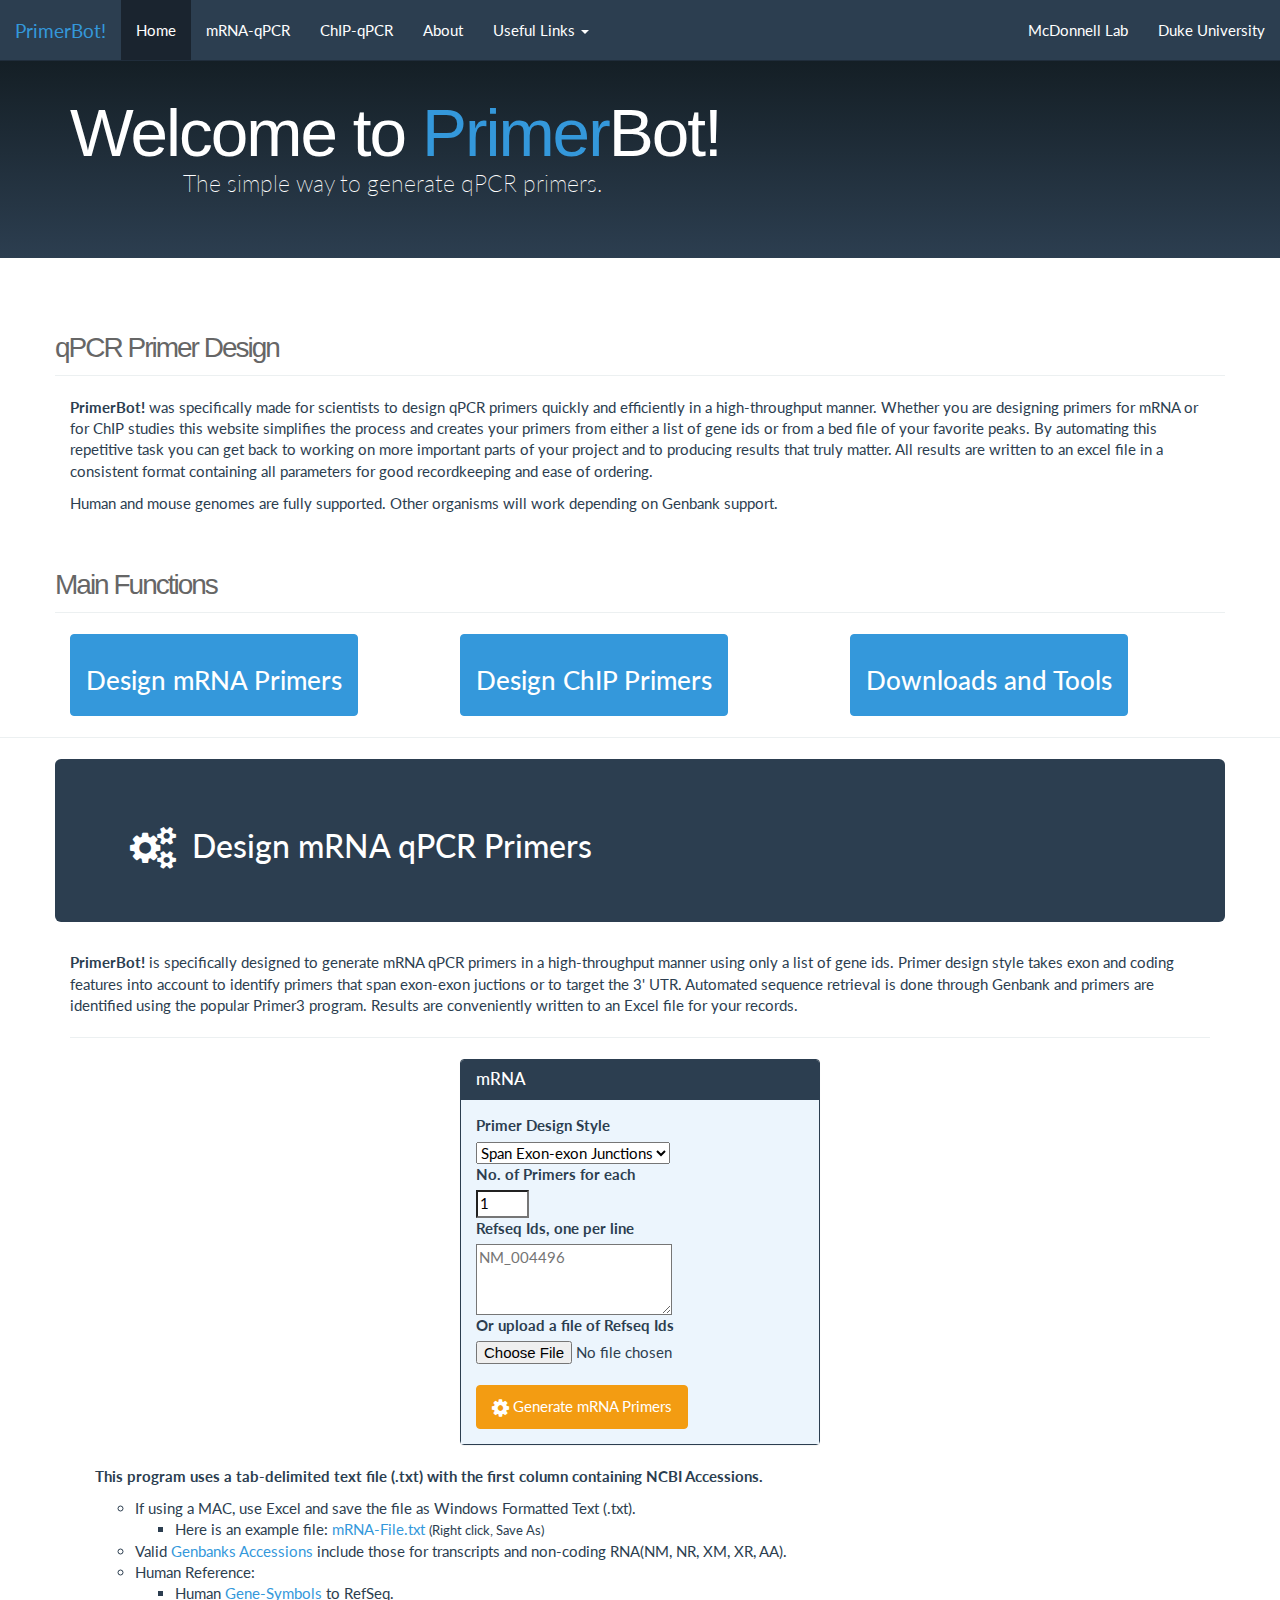
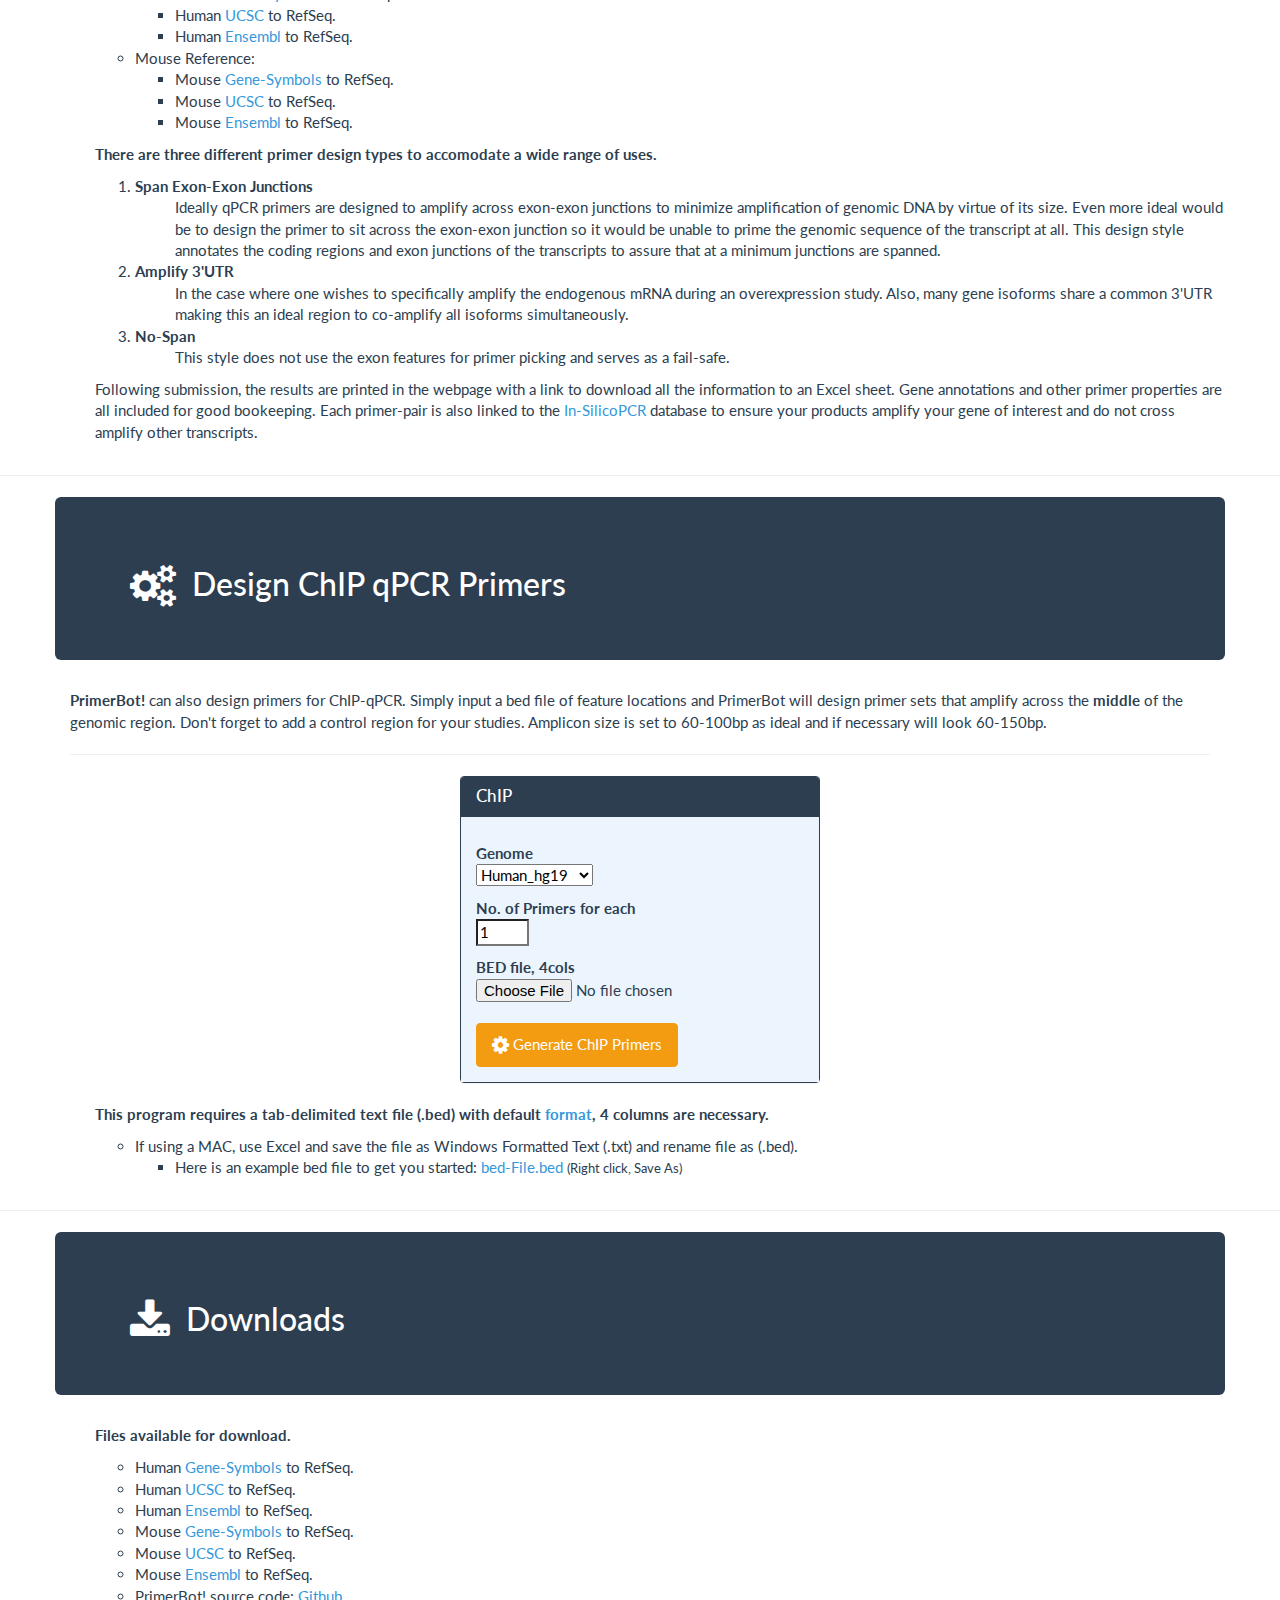
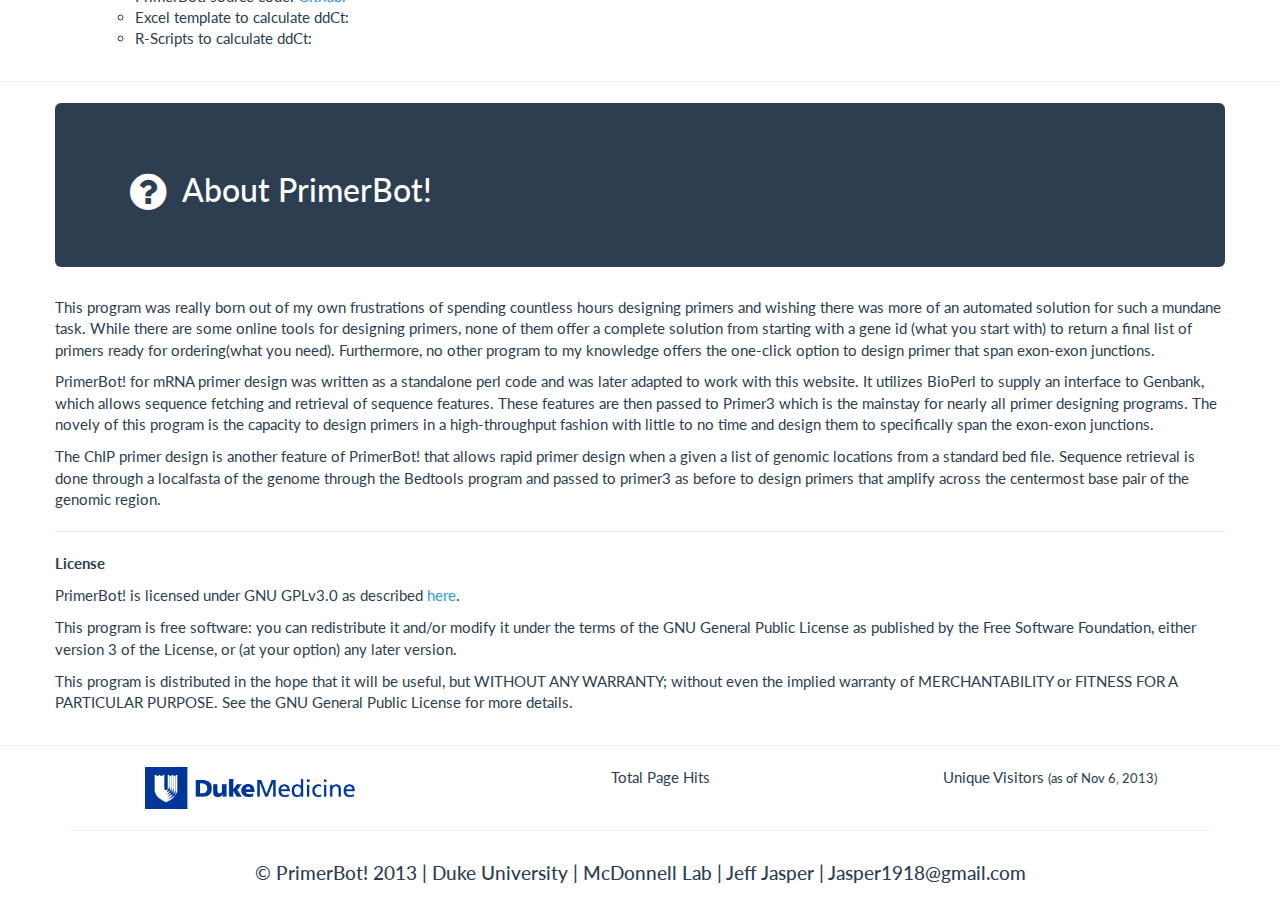
<file: htdocs/index.html>
<!DOCTYPE html>
<html lang="en">
  <head>
    <meta charset="utf-8">
    <meta http-equiv="X-UA-Compatible" content="IE=edge">
    <meta name="viewport" content="width=device-width, initial-scale=1.0">
    <meta name="description" content="">
    <meta name="author" content="">
    <link rel="shortcut icon" href="pics/P.ico">

    <title>PrimerBot!-Home</title>

    <!-- Bootstrap core CSS -->
   <link href="resources/bootstrap.min_flatly.css" rel="stylesheet">
    <!-- Custom styles for this template -->
    <link href="resources/primerbot_style.css" rel="stylesheet">
    <link href="//netdna.bootstrapcdn.com/font-awesome/4.0.1/css/font-awesome.css" rel="stylesheet">
    <!----google analytics-->
<script type="text/javascript">
var _gaq = _gaq || [];
_gaq.push(['_setAccount', 'UA-45656713-1']);
_gaq.push(['_trackPageview']);
(function() {
var ga = document.createElement('script'); ga.type = 'text/javascript'; ga.async = true; 

ga.src = ('https:' == document.location.protocol ? 'https://' : 'http://') + 'stats.g.doubleclick.net/dc.js';

var s = document.getElementsByTagName('script')[0]; s.parentNode.insertBefore(ga, s);
})();
</script>
  </head>

  <body>
	<!-- navbar -->
    <div class="navbar navbar-default navbar-fixed-top" role="navigation">
    <div class="navbar-header">
    <button type="button" class="navbar-toggle" data-toggle="collapse" data-target=".navbar-collapse">
        <span class="icon-bar"></span>
        <span class="icon-bar"></span>
        <span class="icon-bar"></span>
    </button>
    <a class="navbar-brand" href="index.html"></i>PrimerBot!</a>
    </div>
    <div class="navbar-collapse collapse">
    <ul class="nav navbar-nav">
    <li class="active"><a href="index.html">Home</a></li>
    <li><a href="#Design-mRNA">mRNA-qPCR</a></li>
    <li><a href="#Design-ChIP">ChIP-qPCR</a></li>
     <li><a href="#Design-About">About</a></li>
    <li class="dropdown">
              <a class="dropdown-toggle" data-toggle="dropdown">Useful Links <b class="caret"></b></a>
              <ul class="dropdown-menu">
                <li><a href="http://probes.pw.usda.gov/batchprimer3/">BatchPrimer3</a></li>
        		<li><a href="http://genome.ucsc.edu/cgi-bin/hgPcr?command=start">UCSC in-silico PCR</a></li>
                <li><a href="http://llama.mshri.on.ca/synergizer/translate/">Convert Ids</a></li>
        		<li><a href="http://miqe.gene-quantification.info/">MIQE Guidelines</a></li>
              </ul>
            </li>
    </ul><ul class="nav navbar-nav navbar-right">
      <li><a href="http://pharmacology.mc.duke.edu/faculty/mcdonnell.html">McDonnell Lab</a></li>
      <li><a href="http://medschool.duke.edu/">Duke University</a></li>
      
      <!--<li> <img src="pics/d_medicine_horz_rgb.png" width="315" height="60" alt="Duke_logo"></li> -->
    </ul>
    </div><!-- /.navbar-collapse -->
    </div>

	<!-- jumbotron header-->
    <div class="myheader">
    	<div class="jumbotron">
      		<div class="container">
        		<h1>Welcome to <span>Primer</span>Bot!</h1>
        		<p style="text-indent: 5em;"> The simple way to generate qPCR primers.</p>
      		</div>
    	</div>
    </div>
    
    <!-- heading -->
    <div class="container">
    <div class="row">
    	<div class="lg-12">
                <div class="page-header">
                    <h1 id="type">qPCR Primer Design</h1>
                </div>
             </div>
         </div>
    </div>
    
     <!-- heading-intro text -->
    <div class="container">
        <div class="row">
            <div class="col-lg-12">
                 <p><strong>PrimerBot!</strong>  was specifically made for scientists to design qPCR primers quickly and efficiently in a high-throughput manner. Whether you are designing primers for mRNA or for ChIP studies this website simplifies the process and creates your primers from either a list of gene ids or from a bed file of your favorite peaks. By automating this repetitive task you can get back to working on more important parts of your project and to producing results that truly matter. All results are written to an excel file in a consistent format containing all parameters for good recordkeeping and ease of ordering.</p>
        
        <p>Human and mouse genomes are fully supported. Other organisms will work depending on Genbank support. </p>
             </div>
         </div>
    </div>
    
	<!-- functions heading-->
    <div class="container">
    <div class="row">
    	<div class="lg-12">
                <div class="page-header">
                    <h1 id="type">Main Functions</h1>
                </div>
             </div>
         </div>
    </div>
    
    
 
   
	<!-- main functions -->
    <div class="container">
        <div class="row" >
            <div class="col-md-4 myfxn">
            	<a href="#Design-mRNA" class="btn btn-info btn-large"> <h3>Design mRNA Primers</h3></a>
              
              
            </div>
            <div class="col-md-4 myfxn">
              <a href="#Design-ChIP" class="btn btn-info btn-large"> <h3>Design ChIP Primers</h3></a>
           </div> 
            <div class="col-md-4 myfx">
              <a href="#Design-Downloads" class="btn btn-info btn-large"> <h3>Downloads and Tools</h3></a>
            </div>
      </div>
  	</div>
    
   <hr>
    
    
    <!-- jumbotron mrna -->
    <div class="container">
    	<div class="row" id="Design-mRNA">
        	<div class="jumbotron">
          		<div class="container">
            		 <h2 class="muted"><i class="fa fa-cogs fa-lg"></i>&nbsp Design mRNA qPCR Primers</h2>
                  
          		</div>
        	</div>
        </div>
    </div>
    
    <!-- heading mRNA text -->
    <div class="container">
        <div class="row">
            <div class="col-lg-12">
                 <p><strong>PrimerBot!</strong> is specifically designed to generate mRNA qPCR primers in a high-throughput manner using only a list of gene ids. Primer design style takes exon and coding features into account to identify primers that span exon-exon juctions or to target the 3' UTR. Automated sequence retrieval is done through Genbank and primers are identified using the popular Primer3 program. Results are conveniently written to an Excel file for your records.</p>
                 <hr>
             </div>
         </div>
    </div>
  
 <!-- mRNA form --> 
    <div class="container">
      <div class="row">
      		<div class="col-md-4"> </div>
      		<div class="col-md-4">
            <div class="panel panel-primary">
              <div class="panel-heading">
                <h3 class="panel-title">mRNA</h3>
              </div>
              <div class="panel-body formcolor">
               <form action="cgi-bin/PrimerBot_mRNA_v1.pl" method="post" enctype="multipart/form-data" name="generate">
         
                <fieldset>
                
                <!-- Form Name -->
               <!--- <legend>Design mRNA qPCR Primers</legend>
                
                <!-- Select Basic -->
                <div class="control-group">
                  <label class="control-label" for="selectbasic">Primer Design Style</label>
                  <div class="controls">
                    <select id="Type" name="Type" class="input-large">
                        <OPTION VALUE="SPAN">Span Exon-exon Junctions</OPTION>
                        <OPTION VALUE="NOSPAN">No-Span</OPTION>
                        <OPTION VALUE="UTR">Amplify 3'UTR</OPTION>
                    </select>
                  </div>
                </div>
                
                <!-- Text input-->
                    <div class="control-group">
                      <label class="control-label" for="textinput">No. of Primers for each</label>
                      <div class="controls">
                        <input id="Number" name="Number" type="text" value="1" size="3" maxlength="3" class="input-small" required="">
                        
                      </div>
                    </div>
                
                <!-- Textarea -->
                <div class="control-group">
                  <label class="control-label" for="textarea">Refseq Ids, one per line</label>
                  <div class="controls">                     
                    <textarea id="List" name="List" cols="21" rows="3" class="gene" placeholder="NM_004496"></textarea>
                  </div>
                </div>
                
                <!-- File Button --> 
                <div class="control-group">
                  <label class="control-label" for="filebutton">Or upload a file of Refseq Ids</label>
                  <div class="controls">
                    <input id="File" name="File" class="input-file" type="file">
                  </div>
                </div>
                
                <!-- Button -->
                <div class="control-group">
                  <label class="control-label" for="singlebutton"></label>
                  <div class="controls">
                     <button id="singlebutton" name="singlebutton" class="btn btn-warning"><i class="fa fa-gear fa-lg"></i> Generate mRNA Primers</button>
                  </div>
                </div>
                
                </fieldset>
                </form>
            </div>
            </div>
            
         </div>
         <div class="col-md-4"></div>
      </div>
   </div>
   
   <!-- heading mRNA requirements -->
    <div class="container">
    	<div class="row">
    		<div class="lg-12">
            <ul>
           <p><strong>	This program uses a tab-delimited text file (.txt) with the first column containing NCBI Accessions.</strong></p>
          	  	<ul>
               	  <li>If using a MAC, use Excel and save the file as Windows Formatted Text (.txt).</li>
               	  <ul>
                  	<li> Here is an example file: <a href="files/refseq_example.txt"> mRNA-File.txt </a> <small>(Right click, Save As)</small></li>
                  </ul>
               	
               	    <li>Valid  <a href="http://www.ncbi.nlm.nih.gov/RefSeq/key.html#accession"> Genbanks Accessions</a> include those for transcripts and non-coding RNA(NM, NR, XM, XR, AA).</li>
                    <li>Human Reference:
                    <ul>
                        <li>Human<a href="http://hgdownload.cse.ucsc.edu/goldenPath/hg19/database/refFlat.txt.gz"> Gene-Symbols</a> to RefSeq.</li>
                        <li>Human<a href="http://hgdownload.cse.ucsc.edu/goldenPath/hg19/database/knownToRefSeq.txt.gz"> UCSC</a> to RefSeq.</li>
                        <li>Human<a href="files/Ensembl_Refseq_human.txt"> Ensembl</a> to RefSeq.</li>
                     </ul>
                     <li> Mouse Reference:
                     	<ul>
                        <li>Mouse<a href="http://hgdownload.cse.ucsc.edu/goldenPath/mm10/database/refFlat.txt.gz"> Gene-Symbols</a> to RefSeq.</li>
                        <li>Mouse<a href="http://hgdownload.cse.ucsc.edu/goldenPath/mm10/database/knownToRefSeq.txt.gz"> UCSC</a> to RefSeq.</li>
                        <li>Mouse<a href="files/Ensembl_Refseq_mouse.txt"> Ensembl</a> to RefSeq.</li>
           	    	</ul>
                </ul>
               <p> 
          	 <p><strong>There are three different primer design types to accomodate a wide range of uses.</strong> </p>
                <ol>
                  <li><strong>Span Exon-Exon Junctions</strong></li>
                  <ul style="list-style: none; ">
                    <li>Ideally qPCR primers are designed to amplify across exon-exon junctions to minimize amplification of genomic DNA by virtue of its size. Even more ideal would be to design the primer to sit across the exon-exon junction so it would be unable to prime the genomic sequence of the transcript at all. This design style annotates the coding regions and exon junctions of the transcripts to assure that at a minimum junctions are spanned.</li>
                  </ul>
                  <li><strong>Amplify 3'UTR</strong></li>
                  <ul style="list-style: none; ">
                    <li>In the case where one wishes to specifically amplify the endogenous mRNA during an overexpression study. Also, many gene isoforms share a common 3'UTR making this an ideal region to co-amplify all isoforms simultaneously.</li>
               		</ul>
                
                  <li><strong>No-Span</strong></li>
                <ul style="list-style: none; ">
                    <li>This style does not use the exon features for primer picking and serves as a fail-safe. </li>
                  </ul>
                </ol>
                <p>
                <p>Following submission, the results are printed in the webpage with a link to download all the information to an Excel sheet. Gene annotations and other primer properties are all included for good bookeeping. Each primer-pair is also linked to the <a href="http://genome.ucsc.edu/cgi-bin/hgPcr?command=start">In-SilicoPCR</a> database to ensure your products amplify your gene of interest and do not cross amplify other transcripts.</p>
        </ul>
            </div>
         </div>
    </div>
   
    <hr>
   
   <!-- jumbotron ChIP -->
    <div class="container">
    	<div class="row" id="Design-ChIP">
        	<div class="jumbotron">
          		<div class="container">
            		 <h2 class="muted"><i class="fa fa-cogs fa-lg"></i>&nbsp Design ChIP qPCR Primers</h2>
                  
          		</div>
        	</div>
        </div>
    </div>
    
    <!-- heading ChIP text -->
    <div class="container">
        <div class="row">
            <div class="col-lg-12">
                 <p><strong>PrimerBot!</strong> can also design primers for ChIP-qPCR. Simply input a bed file of feature locations and PrimerBot will design primer sets that amplify across the <strong>middle</strong> of the genomic region. Don't forget to add a control region for your studies. Amplicon size is set to 60-100bp as ideal and if necessary will look 60-150bp.  </p>
                 <p></p>
                 <hr>
             </div>
         </div>
    </div>
  
    <!-- ChIP form --> 
    <div class="container">
      <div class="row">
      		<div class="col-md-4"> </div>
      		<div class="col-md-4">
            <div class="panel panel-primary">
              <div class="panel-heading">
                <h3 class="panel-title">ChIP</h3>
              </div>
              <div class="panel-body formcolor">
                <form class="form-horizontal" form action="cgi-bin/PrimerBot_chip_v1.pl" method="post" enctype="multipart/form-data" name="generate">
                    <fieldset>
                    
                    <!-- Form Name -->
                    <!---<legend>Form Name</legend>>
                    
                    <!-- Select Basic -->
                    <div class="control-group">
                      <label class="control-label" for="Genome">Genome</label>
                      <div class="controls">
                        <select id="Genome" name="Genome" class="input-large">
                        	<OPTION VALUE="HG19">Human_hg19</OPTION>
                    		<OPTION VALUE="MM10">Mouse_mm10</OPTION>
                        </select>
                      </div>
                    </div>
                    
                    <!-- Text input-->
                    <div class="control-group">
                      <label class="control-label" for="Number">No. of Primers for each</label>
                      <div class="controls">
                        <input id="Number" name="Number" type="text" value="1" size="3" maxlength="3" class="input-small" required="">
                        
                      </div>
                    </div>
                    
                    <!-- File Button --> 
                    <div class="control-group">
                      <label class="control-label" for="File">BED file, 4cols</label>
                      <div class="controls">
                        <input id="File" name="File" class="input-file" type="file">
                      </div>
                    </div>
                    
                    <!-- Button -->
                    <div class="control-group">
                      <label class="control-label" for="singlebutton"></label>
                      <div class="controls">
                        <button id="singlebutton" name="singlebutton" class="btn btn-warning"><i class="fa fa-gear fa-lg"></i> Generate ChIP Primers</button>
                        
                      </div>
                    </div>
                    
                    </fieldset>
                    </form>

            </div>
            </div>
            
         </div>
         <div class="col-md-4"></div>
      </div>
   </div>
   
    <!-- heading ChIP requirements -->
    <div class="container">
    	<div class="row">
    		<div class="lg-12">
            <ul>
           	<p><strong>This program requires a tab-delimited text file (.bed) with default <a href="http://genome.ucsc.edu/FAQ/FAQformat.html#format1"> format</a>,  4 columns are necessary.</strong></p>
          	<ul>
            <li>If using a MAC, use Excel and save the file as Windows Formatted Text (.txt) and rename file as (.bed).</li>
			<ul>
            <li>Here is an example bed file to get you started:<a href="files/bed_example.bed"> bed-File.bed </a><small>(Right click, Save As)</small></li>
            </ul>
          	</ul>
          	</ul>
            </div>
         </div>
    </div>
    
   <hr>
   
   <!-- jumbotron Downloads -->
    <div class="container">
    	<div class="row" id="Design-Downloads">
        	<div class="jumbotron">
          		<div class="container">
            		 <h2 class="muted"><i class="fa fa-download fa-lg"></i>&nbsp Downloads</h2>
                  
          		</div>
        	</div>
        </div>
    </div>
    
    <!-- heading downloads text -->
   <div class="container">
    	<div class="row">
    		<div class="lg-12">
            <ul>
           <p><strong>	Files available for download.</strong></p>
          	  	<ul>
               	    <li>Human<a href="http://hgdownload.cse.ucsc.edu/goldenPath/hg19/database/refFlat.txt.gz"> Gene-Symbols</a> to RefSeq.</li>
                        <li>Human<a href="http://hgdownload.cse.ucsc.edu/goldenPath/hg19/database/knownToRefSeq.txt.gz"> UCSC</a> to RefSeq.</li>
                        <li>Human<a href="files/Ensembl_Refseq_human.txt"> Ensembl</a> to RefSeq.</li>
                        <li>Mouse<a href="http://hgdownload.cse.ucsc.edu/goldenPath/mm10/database/refFlat.txt.gz"> Gene-Symbols</a> to RefSeq.</li>
                        <li>Mouse<a href="http://hgdownload.cse.ucsc.edu/goldenPath/mm10/database/knownToRefSeq.txt.gz"> UCSC</a> to RefSeq.</li>
                        <li>Mouse<a href="files/Ensembl_Refseq_mouse.txt"> Ensembl</a> to RefSeq.</li>
                    <li>PrimerBot! source code: <a href="https://github.com/jasper1918/PrimerBot"> Github.</a></li>
                    <li>Excel template to calculate ddCt: <a href=""></a></li>
                    <li> R-Scripts to calculate ddCt: <a href=""></a></li>
           	    </ul>
             </ul>
             </div
        ></div>
    </div>
    
    <hr>
    
    <!-- jumbotron About -->
    <div class="container">
    	<div class="row" id="Design-About">
        	<div class="jumbotron">
          		<div class="container">
            		 <h2 class="muted"><i class="fa fa-question-circle fa-lg"></i>&nbsp About PrimerBot!</h2>
                  
          		</div>
        	</div> 
        </div>
    </div>
    
    <!-- heading About text -->
   <div class="container">
    	<div class="row">
    		<div class="lg-12">
        <p>This program was really born out of my own frustrations of spending countless hours designing primers and wishing there was more of an automated solution for such a mundane task. While there are some online tools for designing primers, none of them offer a complete solution from starting with a gene id (what you start with) to return a final list of primers ready for ordering(what you need). Furthermore, no other program to my knowledge offers the one-click option to design primer that span exon-exon junctions. </p>
          <p>PrimerBot! for mRNA primer design was written as a standalone perl code  and was later adapted to work with this website. It utilizes BioPerl to supply an interface to Genbank, which allows sequence fetching and retrieval of sequence features. These features are then passed to Primer3 which is the mainstay for nearly all primer designing programs. The novely of this program is the capacity to design primers in a high-throughput fashion with little to no time and design them to specifically span the exon-exon junctions.</p>
          <p>The ChIP primer design is another feature of PrimerBot! that allows rapid primer design when a given a list of genomic locations from a standard bed file.  Sequence retrieval is done through a localfasta of the genome through the Bedtools program and passed to primer3 as before to design primers that amplify across the centermost base pair of the genomic region.</p>
          <hr>
          <p><strong> License </strong></p>
          <p>PrimerBot! is licensed under GNU GPLv3.0 as described <a href="http://www.gnu.org/licenses"> here</a>.</p>

    <p>This program is free software: you can redistribute it and/or modify
    it under the terms of the GNU General Public License as published by
    the Free Software Foundation, either version 3 of the License, or
    (at your option) any later version.<p>

    <p>This program is distributed in the hope that it will be useful,
    but WITHOUT ANY WARRANTY; without even the implied warranty of
    MERCHANTABILITY or FITNESS FOR A PARTICULAR PURPOSE.  See the
    GNU General Public License for more details.</p>

             </div
        ></div>
    </div>
  
    

  <hr>     
	 <!-- footer -->
   <div id="footer">
		<div class="container">
			
    		<div class="row">
            <div class="col-lg-4" style="text-align: center;>
                <a title="http://pharmacology.mc.duke.edu/faculty/mcdonnell.html" href="http://pharmacology.mc.duke.edu/faculty/mcdonnell.html">
                    <img src="pics/d_medicine_horz_rgb.png" width="210" height="42" alt="Duke_logo">
                </a>
            </div>
            <div class="col-lg-4" style="text-align: center;">
				<ul style="list-style: none">
                	<li><p>Total Page Hits</p></li>
                    <li><script type="text/javascript">cid = "219894";</script>
						<script type="text/javascript" src="http://www.ezwebsitecounter.com/c.js?id=219894"></script><noscript><a href=""></a>
</noscript></li>
                </ul>
			</div>
            
            <div class="col-lg-4" style="text-align: center;">
            <ul style="list-style: none">
                	<li><p>Unique Visitors <small>(as of Nov 6, 2013)</small></p></li>
                    <li><script type="text/javascript">cid = "219893";</script>
						<script type="text/javascript" src="http://www.ezwebsitecounter.com/c.js?id=219893"></script><noscript><a href=""></a>
</noscript><!-- hitwebcounter.com --><a href="http://www.hitwebcounter.com/countersiteservices.php" title="Unique Visitors" 
target="_blank"><strong></strong>
</a>  
			</div></script></li>
                </ul>
				
   		  </div>
            <hr>
            <div class="row">
            <div class="span-12" style="text-align:center;">
                <h4><bold>&copy; PrimerBot! 2013 | Duke University | McDonnell Lab | Jeff Jasper | Jasper1918@gmail.com</bold> </h4>
            </div>
    		</div>
		</div>
      </div>

    <!-- Bootstrap core JavaScript
    ================================================== -->
    <!-- Placed at the end of the document so the pages load faster -->
    <script src="https://code.jquery.com/jquery-1.10.2.min.js"></script>
    <script src="resources/bootstrap.min.js"></script>
    <script>
  (function(i,s,o,g,r,a,m){i['GoogleAnalyticsObject']=r;i[r]=i[r]||function(){
  (i[r].q=i[r].q||[]).push(arguments)},i[r].l=1*new Date();a=s.createElement(o),
  m=s.getElementsByTagName(o)[0];a.async=1;a.src=g;m.parentNode.insertBefore(a,m)
  })(window,document,'script','//www.google-analytics.com/analytics.js','ga');

  ga('create', 'UA-45656713-1', 'duke.edu');
  ga('send', 'pageview');

</script>
  </body>
</html>
</file>
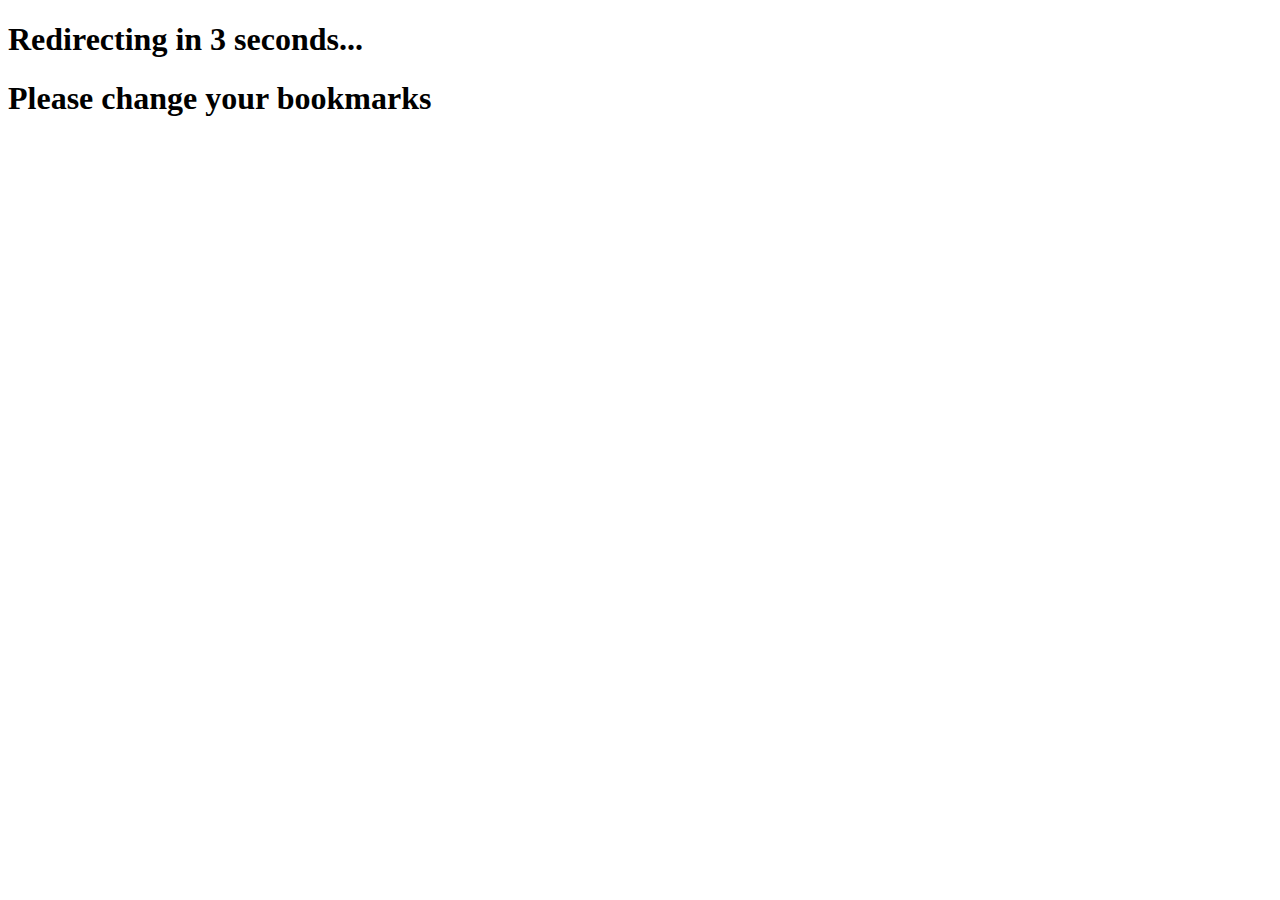
<file: htdocs/PrimerBot/index.html>
<!DOCTYPE html>
<html>
    <head>
        <meta http-equiv="refresh" content="3;url=http://primerbot.duhs.duke.edu/"/>
    </head>
    <body>
        <h1>Redirecting in 3 seconds...</h1>
        <h1>Please change your bookmarks</h1>
    </body>
</html>
</file>
<file: htdocs/resources/primerbot_style.css>
/* Move down content because we have a fixed navbar that is 50px tall */
body {
	padding-top: 50px;
	padding-bottom: 20px; 
}


h1 {
	margin:0;
	padding:1px 0;
	width:1200px;
	color:#666;
	font:normal 28px/1.2em Arial, Helvetica, sans-serif;
	letter-spacing:-2px;
}

h1 span {
	color: #3498db;
}

h1 small {
	color:#333;
	display:inline;
	padding:0 0 0 10px;
	font:normal 22px/1.8em Arial, Helvetica, sans-serif;
	letter-spacing:normal;
}


.myfxn {
	color: #3498db;
}

.myheader .jumbotron{
background: rgb(19,29,35); /* Old browsers */

background: -moz-linear-gradient(top,  rgba(19,29,35,1) 0%, rgba(44,62,80,1) 100%); /* FF3.6+ */

background: -webkit-gradient(linear, left top, left bottom, color-stop(0%,rgba(19,29,35,1)), color-stop(100%,rgba(44,62,80,1))); /* Chrome,Safari4+ */

background: -webkit-linear-gradient(top,  rgba(19,29,35,1) 0%,rgba(44,62,80,1) 100%); /* Chrome10+,Safari5.1+ */

background: -o-linear-gradient(top,  rgba(19,29,35,1) 0%,rgba(44,62,80,1) 100%); /* Opera 11.10+ */

background: -ms-linear-gradient(top,  rgba(19,29,35,1) 0%,rgba(44,62,80,1) 100%); /* IE10+ */

background: linear-gradient(to bottom,  rgba(19,29,35,1) 0%,rgba(44,62,80,1) 100%); /* W3C */

filter: progid:DXImageTransform.Microsoft.gradient( startColorstr='#131d23', endColorstr='#2c3e50',GradientType=0 ); /* IE6-9 */

color: #FFF;	
}

.myresults .jumbotron{
	background: rgb(19,29,35); /* Old browsers */
	background: -moz-linear-gradient(top,  rgba(19,29,35,1) 0%, rgba(44,62,80,1) 100%); /* FF3.6+ */
	background: -webkit-gradient(linear, left top, left bottom, color-stop(0%,rgba(19,29,35,1)), color-stop(100%,rgba(44,62,80,1))); /* Chrome,Safari4+ */
	background: -webkit-linear-gradient(top,  rgba(19,29,35,1) 0%,rgba(44,62,80,1) 100%); /* Chrome10+,Safari5.1+ */
	background: -o-linear-gradient(top,  rgba(19,29,35,1) 0%,rgba(44,62,80,1) 100%); /* Opera 11.10+ */
	background: -ms-linear-gradient(top,  rgba(19,29,35,1) 0%,rgba(44,62,80,1) 100%); /* IE10+ */
	background: linear-gradient(to bottom,  rgba(19,29,35,1) 0%,rgba(44,62,80,1) 100%); /* W3C */

filter: progid:DXImageTransform.Microsoft.gradient( startColorstr='#131d23', endColorstr='#2c3e50',GradientType=0 ); /* IE6-9 */
	color: #FFF;
	font-size: 50px; !important

}

.centred {
  margin-left: auto;
  margin-right: auto;
  float: none;
}

.jumbotron{
	background-color: #2c3e50;	
	color: #FFF;	
}

.formcolor {
	background-color: #ECF5FD;
}
</file>
